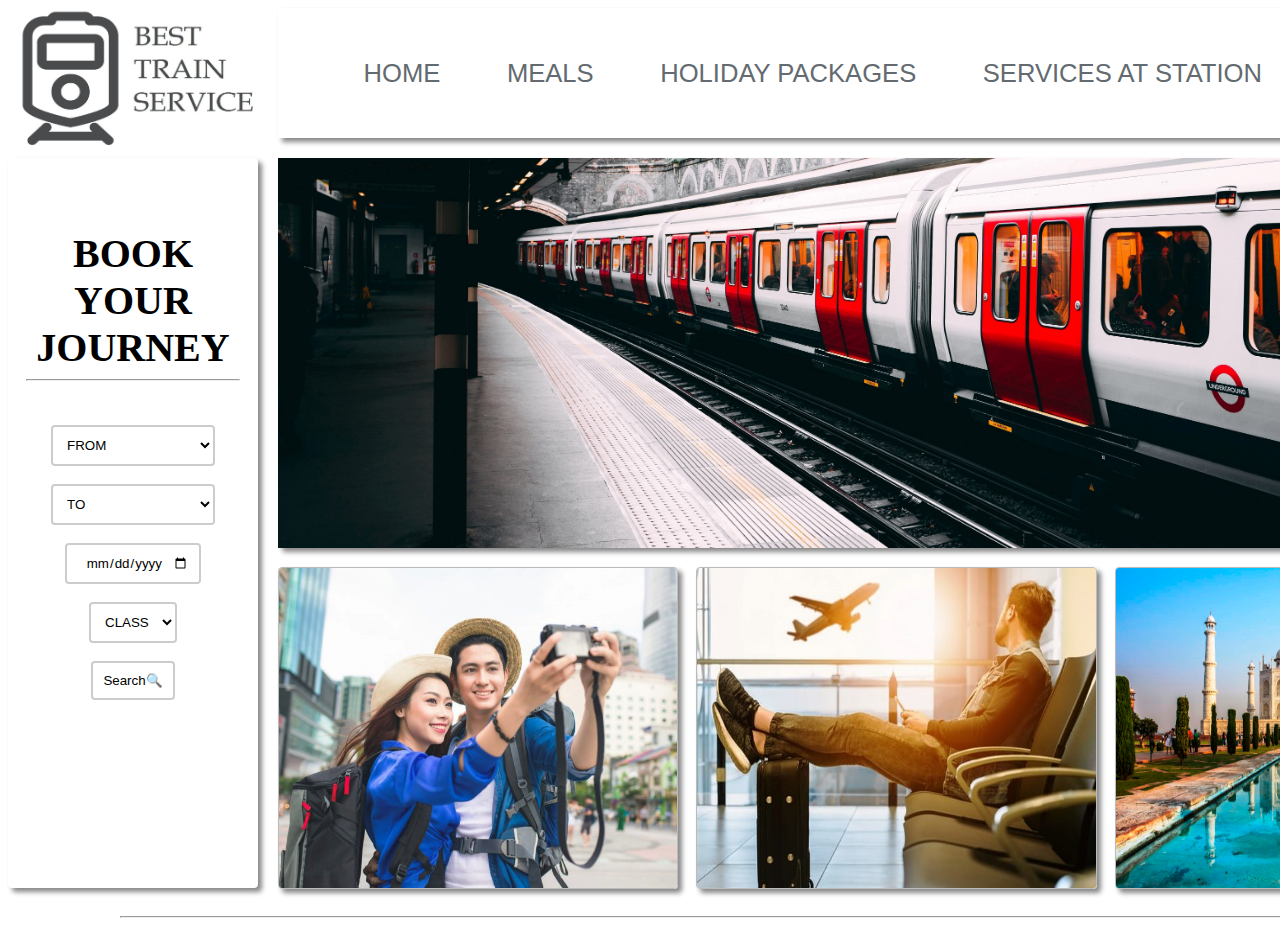
<file: index.html>
<!DOCTYPE html>
<html>

<head>
    <title>Railway Reservation System</title>
    <link rel="stylesheet" type="text/css" href="style.css">
</head>

<body>
    <div class="container">
        <div class="logo">
            <img class="lg" src="img/Capture.JPG" alt="there was supposed to be an image here">
        </div>
        <nav class="navbar">
            <ul class="nav_list">
            <li class="home"><a href="./index.html">HOME</a></li>
            <li><a href="meals/meals.html">MEALS</a></li>
            <li><a href="holiday/holiday.html">HOLIDAY PACKAGES</a></li>
            <li><a href="serv_at_station/serv.html">SERVICES AT STATION</a></li>
            <li class="contacts"><a href="contact_us/contact.html">CONTACTS</a></li>
            </ul>
        </nav>

        <div class="zone book">
            <br>
            <br>
            <br>
            <br>
            <div class="byj">
                BOOK <br>
                YOUR <br>
                JOURNEY <br>
            </div>
            <hr>
            <br>
            <br>
            <form method="GET">
                <select name="FROM">
                    <option value="Select">FROM</option>
                    <option value="GORAKHPUR">GORAKHPUR</option>
                    <option value="TATANAGAR JUNC">TATANAGAR JUNC</option>
                    <option value="JALANDHAR CANT">JALANDHAR CANT</option>
                    <option value="JALANDHAR CANT">NEW DELHI</option>
                    <option value="JALANDHAR CANT">PUNE JUNC</option>
                    <option value="JALANDHAR CANT">HOWRAH JUNN</option>
                    <option value="JALANDHAR CANT">PATNA JUNC</option>
                    <option value="JALANDHAR CANT">AMRITSAR JUNC</option>
                </select><br>
                <br>
                <select name="cars">
                    <option value="Select">TO</option>
                    <option value="GORAKHPUR">GORAKHPUR</option>
                    <option value="TATANAGAR JUNC">TATANAGAR JUNC</option>
                    <option value="JALANDHAR CANT">JALANDHAR CANT</option>
                    <option value="JALANDHAR CANT">NEW DELHI</option>
                    <option value="JALANDHAR CANT">PUNE JUNC</option>
                    <option value="JALANDHAR CANT">HOWRAH JUNN</option>
                    <option value="JALANDHAR CANT">PATNA JUNC</option>
                    <option value="JALANDHAR CANT">AMRITSAR JUNC</option>
                </select><br>
                <br>
                <input type="date" name="DATE"><br>
                <br>

                <select name="CLASS">
                    <option value="CLASS">CLASS</option>
                    <option value="SL">SL</option>
                    <option value="3A">3A</option>
                    <option value="2A">2A</option>
                    <option value="1A">1A</option>
                </select><br>
                <br>
                <input class="search" type="submit" value="Search🔍">
            </form>
            <br>
            <br>
            <br>
            <div class="train">

            </div>
        </div>
        <div class="zone banner">
            <img class="bn" src="img/red.jpg" alt="">
            <!-- <img class="bm" src="empty.jpg" alt=""> -->
        </div>
        <div class="zone grid">
            <div class="box alte"><img src="img/tourists.jpg">
                <div class="content">
                    <div class="text">INDIA'S TOURIST GUIDE</div>
                </div>
            </div>
            <div class="box alte"><img src="img/travel.jpg">
                <div class="content">
                    <div class="text">INTERNATIONAL TRAVEL</div>
                </div>
            </div>
            <div class="box alte"><img src="img/taj.jpg">
                <div class="content">
                    <div class="text">NATIONAL TRAVEL</div>
                </div>
            </div>
        </div>

        <footer>
            <hr>
        </footer>
    </div>
    <script type="text/javascript" src="script.js"></script>

</body>

</html>
</file>
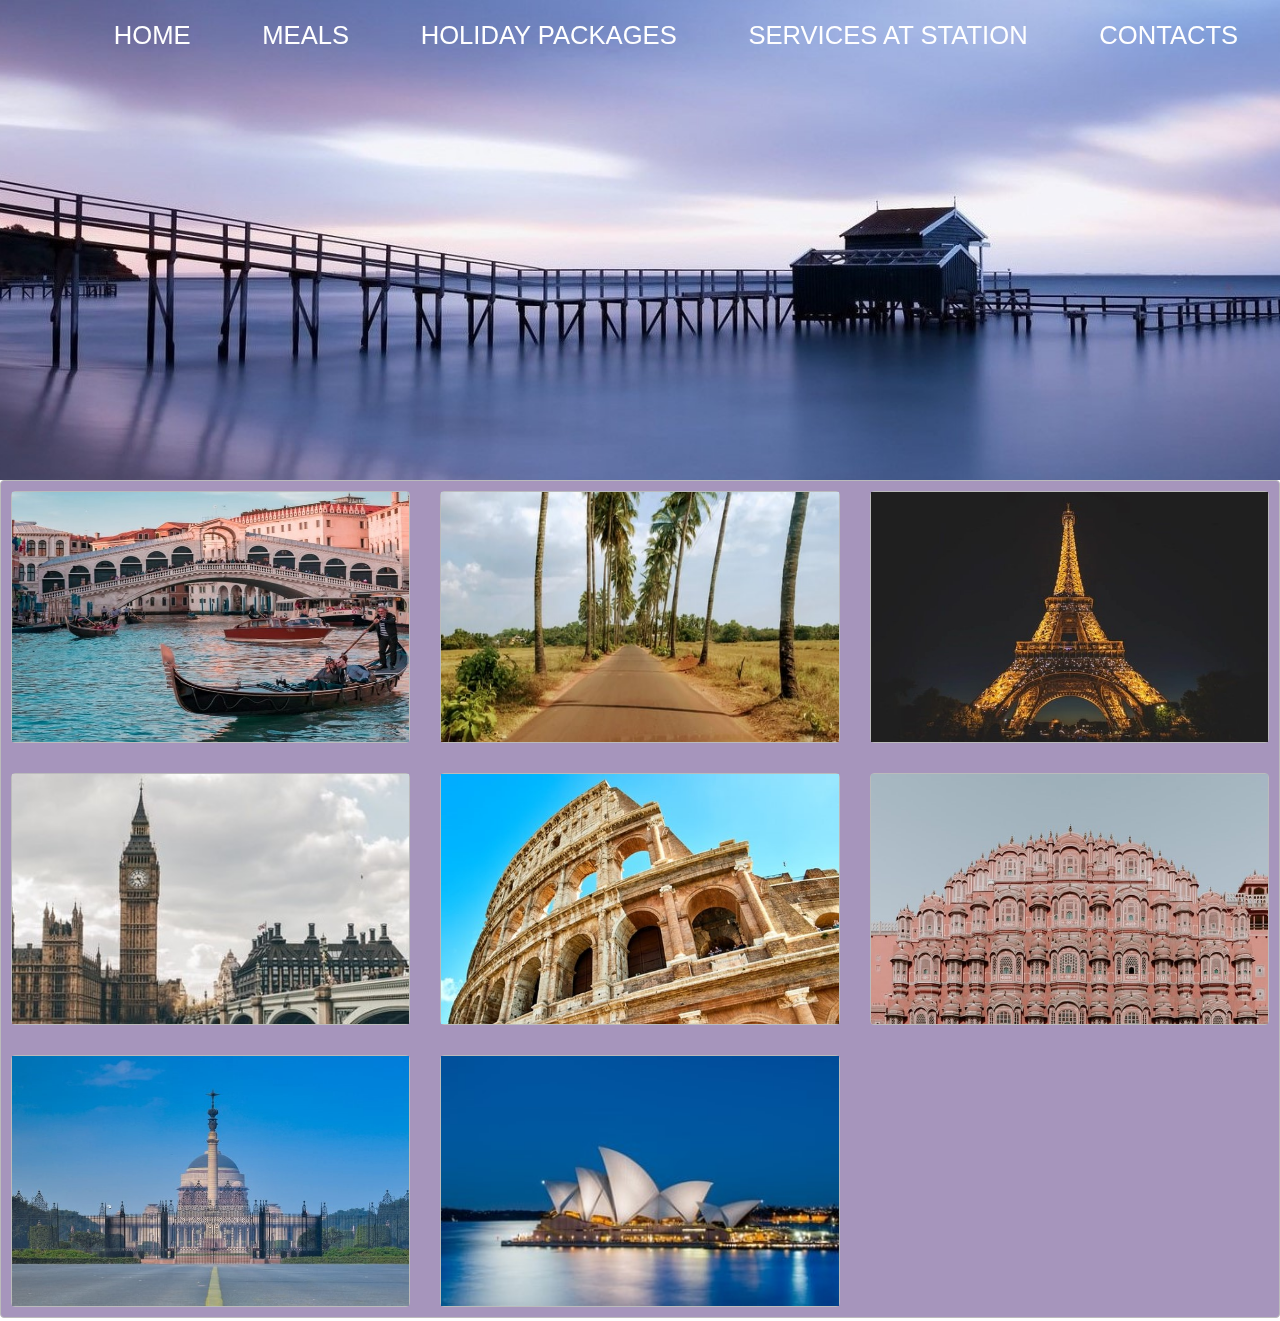
<file: holiday/holiday.html>
<!DOCTYPE html>
<html>

<head>
  <title>Holiday Packages</title>
  <link rel="stylesheet" type="text/css" href="holiday.css">
</head>

<body>
    <nav class="navbar">
        <ul class="nav_list">
            <li class="home"><a href="../index.html">HOME</a></li>
            <li><a href="../meals/meals.html">MEALS</a></li>
            <li><a href="../holiday/holiday.html">HOLIDAY PACKAGES</a></li>
            <li><a href="../serv_at_station/serv.html">SERVICES AT STATION</a></li>
            <li class="contacts"><a href="../contact_us/contact.html">CONTACTS</a></li>
        </ul>
    </nav>
  <div class="container"><img class="cover" src="img/coffee.jpg"></div>
  <div class="zone grid-wrapper">
    <div class="box zone"><img src="img/venice.jpg"></div>
    <div class="box zone"><img src="img/kerela.jpg"></div>
    <div class="box zone"><img src="img/paris.jpg"></div>
    <div class="box zone"><img src="img/london.jpg"></div>
    <div class="box zone"><img src="img/rome.jpg"></div>
    <div class="box zone"><img src="img/hawa.jpg"></div>
    <div class="box zone"><img src="img/bhavan.jpg"></div>
    <div class="box zone"><img src="img/sydney.jpg"></div>
  </div>
  </div>
  <script type="text/javascript" src="script.js"></script>

</body>

</html>
</file>
<file: style.css>
body{
    font-family: 'Baloo 2';
}
.logo {
    width: 250px;
    height: 130px;
}

.lg {
    width: 280px;
    height: 145px;
}

.navbar {
    font-family: "Lato", "Arial", sans-serif;
    display: grid;
    grid-column: 2/4;
    -moz-box-shadow: 4px 4px 5px #888888;
    -ms-box-shadow: 4px 4px 5px #888888;
    -webkit-box-shadow: 4px 4px 5px #888888;
    -o-box-shadow: 4px 4px 5px #888888;
    box-shadow: 4px 4px 5px #888888;
}

.nav_list {
    display: flex;
    list-style: none;
    font-size: 1.6em;
    border-radius: 4px;
    margin: 0;

    align-items: center;
    justify-content: center;
}

/* .home {
    margin-right: inherit;
} */

li {
    padding: 0.2em 1.3em 0.2em 1.3em;
}

a {
    color: #636A70;
    text-decoration: none;
    cursor: pointer;
    transition: all 0.1s linear;
}

a:hover {
    -webkit-box-shadow: rgba(0,0,0, 0.20) 0px 5px 15px, inset rgba(0,0,0, 0.15) 0px 0px 2px;
    -moz-box-shadow: rgba(0,0,0, 0.20) 0px 5px 15px, inset rgba(0,0,0, 0.15) 0px 0px 2px;
    -o-box-shadow: rgba(0,0,0, 0.20) 0px 5px 15px, inset rgba(0,0,0, 0.15) 0px 0px 2px;
    box-shadow: rgba(0,0,0, 0.20) 0px 5px 15px, inset rgba(0,0,0, 0.15) 0px 0px 2px;
    border-radius: 1px;
}

.container {
    display: grid;
    grid-gap: 20px;
}




/*book*/

.byj{
    color:black;
    font-size: 40px;
    font-weight: 700;

}
.book {
    color: black;
   text-align: center;
    /* border: solid 4px #640000; */
    /* background-image: linear-gradient(to top right,#26afeb, #26afeb  70%);   */
     /* #4ed8f7; */
    align-items: center;
    justify-content: center;
    height: auto;
    width: auto;
    grid-column: 1/2;
    grid-row: 2/4;
    border-radius: 4px;
    -moz-box-shadow: 4px 4px 5px 5px #888888;
    -ms-box-shadow: 4px 4px 5px #888888;
    -webkit-box-shadow: 4px 4px 5px #888888;
    -o-box-shadow: 4px 4px 5px #888888;
    box-shadow: 4px 4px 5px #888888;
}

input {
    cursor: pointer;
    text-align: center;
    width: auto;
    font-family:  sans-serif;
    padding: 10px 10px;
    border: none;
    box-sizing: border-box;
  border: 2px solid #ccc;
  border-radius: 4px;
  background-color: #f8f8f8;
    border-radius: 4px;
    background-color: white;
  }

select {
    cursor: pointer;
    width: auto;
    font-family:  sans-serif;
    padding: 10px 10px;
    border: none;
    box-sizing: border-box;
   border: 2px solid #ccc;
  border-radius: 4px;
  background-color: #f8f8f8;
    border-radius: 4px;
    background-color: white;
  }


/*COVER*/
.banner {
    display: flex;
    flex-wrap: wrap;
    height: 390px;
    width: auto;
    font-size: 10em;
    align-content: center;
    justify-content: stretch;
    grid-column: 2/4;
    grid-row: 2/3;
    border-radius: 4px;
    -moz-box-shadow: 4px 4px 5px #888888;
    -ms-box-shadow: 4px 4px 5px #888888;
    -webkit-box-shadow: 4px 4px 5px #888888;
    -o-box-shadow: 4px 4px 5px #888888;
    box-shadow: 4px 4px 5px #888888;
    transition: all 0.8s;
}

.banner:hover {
    -webkit-box-shadow: rgba(0, 0, 0, 0.8) 0px 5px 20px, inset rgba(0, 0, 0, 0.15) 0px -10px 20px;
    -moz-box-shadow: rgba(0, 0, 0, 0.8) 0px 5px 20px, inset rgba(0, 0, 0, 0.15) 0px -10px 20px;
    -o-box-shadow: rgba(0, 0, 0, 0.8) 0px 5px 20px, inset rgba(0, 0, 0, 0.15) 0px -10px 20px;
    box-shadow: rgba(0, 0, 0, 0.8) 0px 5px 20px, inset rgba(0, 0, 0, 0.15) 0px -10px 20px;
}


.bn {
    height: 390.6px;
    width: 1235px;
    transition: all 1s;
}

/* .bn:hover {
    transform: scale(1.1);
} */

/* .bm {
    height: 390.6px;
    width: 600px;
    transition: all 1s;
} */

/* .bm:hover {
    transform: scale(1.1);
} */



/*GRID*/

.grid {
    display: grid;
    height: 320px;
    width: auto;
    grid-column: 2/4;
    grid-row: 3/4;
    grid-template-columns: repeat(auto-fill, minmax(350px, 1fr));
    grid-gap: 20px;
    align-items: center;
    justify-content: center;
}

.box>img {
    width: 100%;
    height: 100%;
    align-items: center;
    justify-content: center;
    cursor: pointer;
}

.box {
    width: 100%;
    height: 100%;
    /*background-image: linear-gradient(to top right, #4ed8f7, #26afeb 70%);*/
    margin: 0;
    align-items: center;
    justify-content: center;
    border-radius: 4px;
    border: 1px solid #bbb;
    transition: all 0.4s linear;
    -moz-box-shadow: 4px 4px 5px #888888;
    -ms-box-shadow: 4px 4px 5px #888888;
    -webkit-box-shadow: 4px 4px 5px #888888;
    -o-box-shadow: 4px 4px 5px #888888;
    box-shadow: 4px 4px 5px #888888;
}

.box:hover {
    -webkit-box-shadow: rgba(0, 0, 0, 0.8) 0px 5px 15px, inset rgba(0, 0, 0, 0.15) 0px -10px 20px;
    -moz-box-shadow: rgba(0, 0, 0, 0.8) 0px 5px 15px, inset rgba(0, 0, 0, 0.15) 0px -10px 20px;
    -o-box-shadow: rgba(0, 0, 0, 0.8) 0px 5px 15px, inset rgba(0, 0, 0, 0.15) 0px -10px 20px;
    box-shadow: rgba(0, 0, 0, 0.8) 0px 5px 15px, inset rgba(0, 0, 0, 0.15) 0px -10px 20px;
}


.alte{
    position:relative;
    padding:0;
    width: 100%;
    height: 100%;
    display:block;
    cursor:pointer;
    overflow:hidden;
    }
    .content {
    opacity:0;
    font-size: 40px;
    position:absolute;
    top:0;
    left:0;
    color:white;
    background-color:rgba(167, 174, 206,0.55);
    width: 100%;
    height: 100%;
    -webkit-transition: all 400ms linear;
    -moz-transition: all 400ms linear;
    -o-transition: all 400ms linear;
    -ms-transition: all 400ms linear;
    transition: all 400ms linear;
    text-align:center;
    }
    .alte .content:hover {
         opacity:1; }      
    .alte .content .text {
    height:0;
    opacity:0;
    font-weight: 400;
    transition-delay: 0s;
    transition-duration: 0.4s;
    }
    .alte .content:hover .text {
    opacity:1;
    transform: translateY(20px);
    -webkit-transform: translateY(20px);
    }

footer {
    text-align: center;
    grid-column: 1/4;
}

hr{
    
    width: 85%;
    background-color: #636A70;
    color: black;
}
</file>
<file: holiday/holiday.css>
body {
    margin: 0 auto;
    font-family: Arial;
}

.zone {
    /*padding:30px 50px;*/
    cursor:pointer;
    color:#FFF;
    font-size:2em;
    border-radius:4px;
    border:1px solid #bbb;
    transition: all 0.3s linear;
}

.zone:hover {
    -webkit-box-shadow:rgba(0,0,0,0.8) 0px 5px 15px, inset rgba(0,0,0,0.15) 0px -10px 20px;
    -moz-box-shadow:rgba(0,0,0,0.8) 0px 5px 15px, inset rgba(0,0,0,0.15) 0px -10px 20px;
    -o-box-shadow:rgba(0,0,0,0.8) 0px 5px 15px, inset rgba(0,0,0,0.15) 0px -10px 20px;
    box-shadow:rgba(0,0,0,0.8) 0px 5px 15px, inset rgba(0,0,0,0.15) 0px -10px 20px;
}

.navbar {
    font-family: "Lato", "Arial", sans-serif;
    padding: 1em;
    position: fixed;
    top: 0;
    width: 100%;
}

.nav_list {
    display: flex;
    list-style: none;
    font-size: 1.6em;
    border-radius: 4px;
    margin: 0;
    align-items: center;
    justify-content: center;
}

li {
    padding: 0.2em 1.4em 0.2em 1.4em;
}

a {
    color: white;
    text-decoration: none;
    cursor: pointer;
    transition: all 0.1s linear;
}

a:hover {
    -webkit-box-shadow: rgba(0, 0, 0, 0.20) 0px 5px 15px, inset rgba(0, 0, 0, 0.15) 0px 0px 2px;
    -moz-box-shadow: rgba(0, 0, 0, 0.20) 0px 5px 15px, inset rgba(0, 0, 0, 0.15) 0px 0px 2px;
    -o-box-shadow: rgba(0, 0, 0, 0.20) 0px 5px 15px, inset rgba(0, 0, 0, 0.15) 0px 0px 2px;
    box-shadow: rgba(0, 0, 0, 0.20) 0px 5px 15px, inset rgba(0, 0, 0, 0.15) 0px 0px 2px;
    border-radius: 1px;
}

.container {
    /* show heigh: auto; */ 
    display: flex;
    align-items: center;
    justify-content: center;
}

.cover {
    height: 30rem;
}

.grid-wrapper {
    display: grid;
    grid-template-columns: repeat(auto-fill, minmax(350px, 1fr));
    grid-gap: 10px;
    background-color: rgba(106, 78, 144, 0.6);
}

.box {
    background-color: rgba(106, 78, 144, 0.6);
    margin: 10px;
    height: 250px;
}

.box > img {
    width: 100%;
    height: 100%;
}

.box:hover {
    -webkit-transform: rotate(-7deg);
    -moz-transform: rotate(-7deg);
    -o-transform: rotate(-7deg);
    transform: rotate(-7deg);
}
</file>
